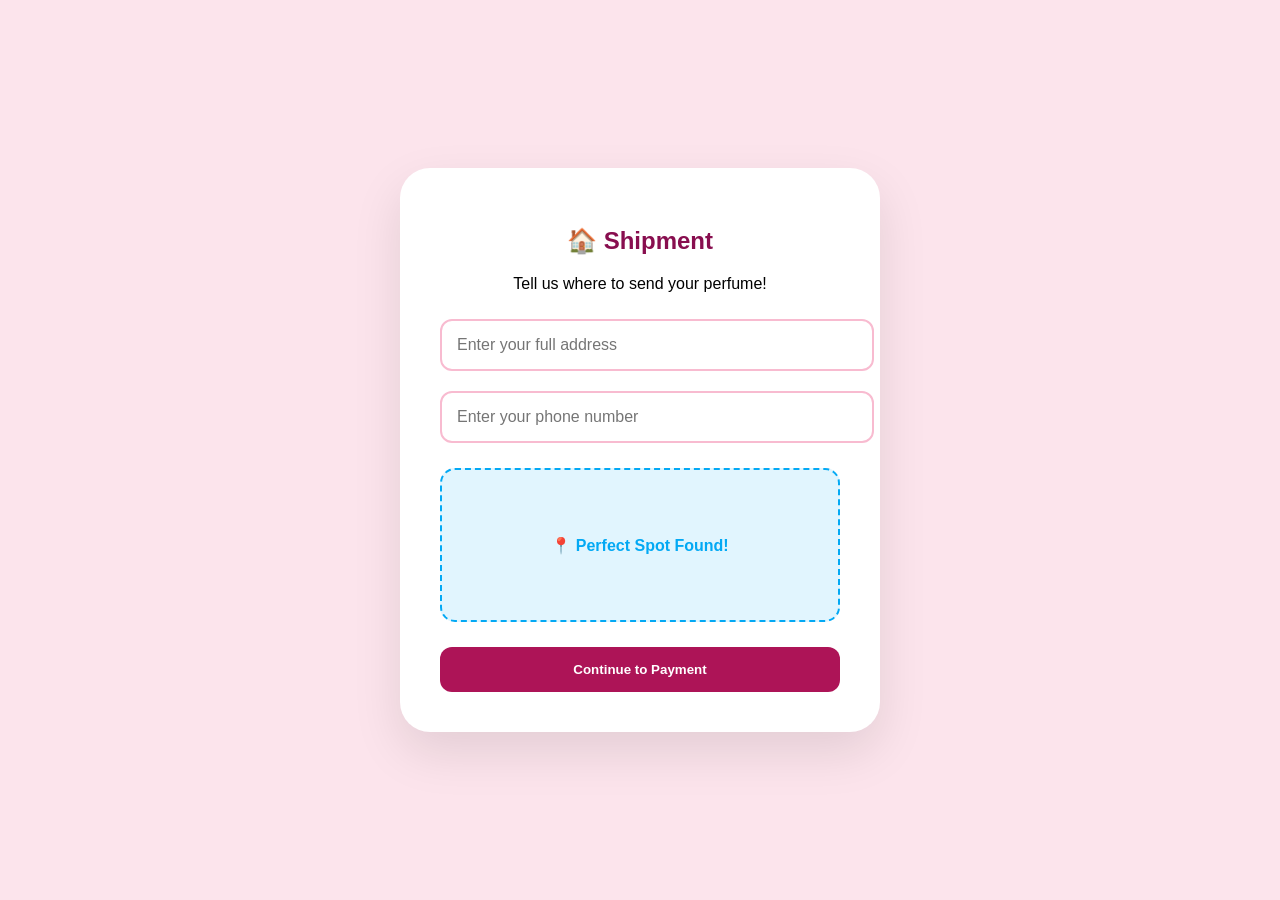
<file: shipment_learning_tutorial.html>
<!DOCTYPE html>
<html lang="en">
<head>
    <meta charset="UTF-8">
    <meta name="viewport" content="width=device-width, initial-scale=1.0">
    <title>Learning: My First Shipment & Payment Form</title>
    
    <!-- LEVEL 1: CSS (The "Paint and Design") -->
    <!-- This part makes our website look pretty. Without it, everything is just plain text. -->
    <style>
        /* This sets the general mood of the page */
        body { 
            font-family: 'Arial', sans-serif; 
            background-color: #fce4ec; /* A soft pink background */
            display: flex; 
            justify-content: center; 
            align-items: center; 
            height: 100vh; 
            margin: 0; 
        }

        /* This is our "Modal" - it's like a floating island on the page */
        .order-modal {
            background: white;
            padding: 40px;
            border-radius: 30px;
            box-shadow: 0 20px 50px rgba(0,0,0,0.1);
            width: 400px;
            text-align: center;
        }

        /* Headlines */
        h2 { color: #880e4f; margin-bottom: 20px; }

        /* The Steps - we hide them by default using "display: none" */
        .step { display: none; }
        /* We only show the step that has the "active" class! */
        .step.active { display: block; }

        /* Input Boxes */
        input {
            width: 100%;
            padding: 15px;
            margin: 10px 0;
            border: 2px solid #f8bbd0;
            border-radius: 12px;
            font-size: 16px;
            outline: none;
        }

        /* Buttons - the engine triggers */
        button {
            background: #ad1457;
            color: white;
            border: none;
            padding: 15px 30px;
            border-radius: 12px;
            font-weight: bold;
            cursor: pointer;
            width: 100%;
            margin-top: 10px;
            transition: transform 0.2s;
        }
        button:hover { transform: scale(1.05); background: #880e4f; }
        button:disabled { background: #ccc; cursor: not-allowed; }

        /* The "Map" - a simple box that pretends to be Google Maps */
        .mock-map {
            height: 150px;
            background: #e1f5fe;
            border: 2px dashed #03a9f4;
            border-radius: 15px;
            margin: 15px 0;
            display: flex;
            align-items: center;
            justify-content: center;
            color: #03a9f4;
            font-weight: bold;
            position: relative;
        }
        .pin {
            font-size: 30px;
            position: absolute;
            cursor: pointer;
        }

        /* Payment selection styles */
        .payment-box {
            border: 2px solid #fce4ec;
            padding: 15px;
            border-radius: 15px;
            margin: 10px 0;
            cursor: pointer;
            transition: 0.3s;
        }
        .payment-box.selected { border-color: #ad1457; background: #fdf2f8; }
    </style>
</head>
<body>

    <!-- THE MODAL BOX -->
    <div class="order-modal">
        
        <!-- STEP 1: SHIPMENT DETAILS -->
        <div id="step1" class="step active">
            <h2>🏠 Shipment</h2>
            <p>Tell us where to send your perfume!</p>
            
            <input type="text" id="userAddress" placeholder="Enter your full address">
            <input type="text" id="userPhone" placeholder="Enter your phone number">

            <!-- This is where the user "drags the pin" -->
            <div class="mock-map">
                <span>📍 Perfect Spot Found!</span>
                <!-- In a real app, Google Maps would put a map here -->
            </div>

            <button onclick="goToPayment()">Continue to Payment</button>
        </div>

        <!-- STEP 2: PAYMENT METHODS -->
        <div id="step2" class="step">
            <h2>💳 Payment</h2>
            
            <div class="payment-box" onclick="pickPayment('cod')" id="cod">
                <strong>Cash on Delivery</strong>
                <p>Pay when you get it!</p>
            </div>

            <div class="payment-box" onclick="pickPayment('bank')" id="bank">
                <strong>Bank Transfer</strong>
                <p>Send a digital transfer.</p>
            </div>

            <button id="finalBtn" onclick="finishOrder()" disabled>Confirm My Order</button>
            <button onclick="backToShipment()" style="background: #eee; color: #333; margin-top: 5px;">Back</button>
        </div>

        <!-- STEP 3: SUCCESS -->
        <div id="step3" class="step">
            <h2 style="font-size: 50px;">🛍️</h2>
            <h2>Order Placed!</h2>
            <p>Your luxury scent is on the way.</p>
            <button onclick="location.reload()">Return Home</button>
        </div>

    </div>

    <!-- LEVEL 2: JAVASCRIPT (The "Brain") -->
    <!-- This part controls the logic - what happens when you click! -->
    <script>
        
        // 1. Moving from Step 1 to Step 2
        function goToPayment() {
            // VERIFICATION: The Brain checks if the boxes are empty!
            const address = document.getElementById('userAddress').value;
            const phone = document.getElementById('userPhone').value;

            // If the user forgot to type, we show a friendly alert
            if (address == "" || phone == "") {
                alert("Please fill in your address and phone number so we can find you! 😊");
            } else {
                // If everything is okay, we hide Step 1 and show Step 2
                document.getElementById('step1').classList.remove('active');
                document.getElementById('step2').classList.add('active');
            }
        }

        // 2. Picking a payment choice
        function pickPayment(type) {
            // First, un-select everything
            document.querySelectorAll('.payment-box').forEach(box => box.classList.remove('selected'));
            
            // Then, select the one the user clicked
            document.getElementById(type).classList.add('selected');
            
            // Now that a choice is made, we enable the "Confirm" button!
            document.getElementById('finalBtn').disabled = false;
        }

        // 3. Going back if the user changed their mind
        function backToShipment() {
            document.getElementById('step2').classList.remove('active');
            document.getElementById('step1').classList.add('active');
        }

        // 4. Finishing the Order
        function finishOrder() {
            document.getElementById('step2').classList.remove('active');
            document.getElementById('step3').classList.add('active');
        }

    </script>

</body>
</html>
</file>
